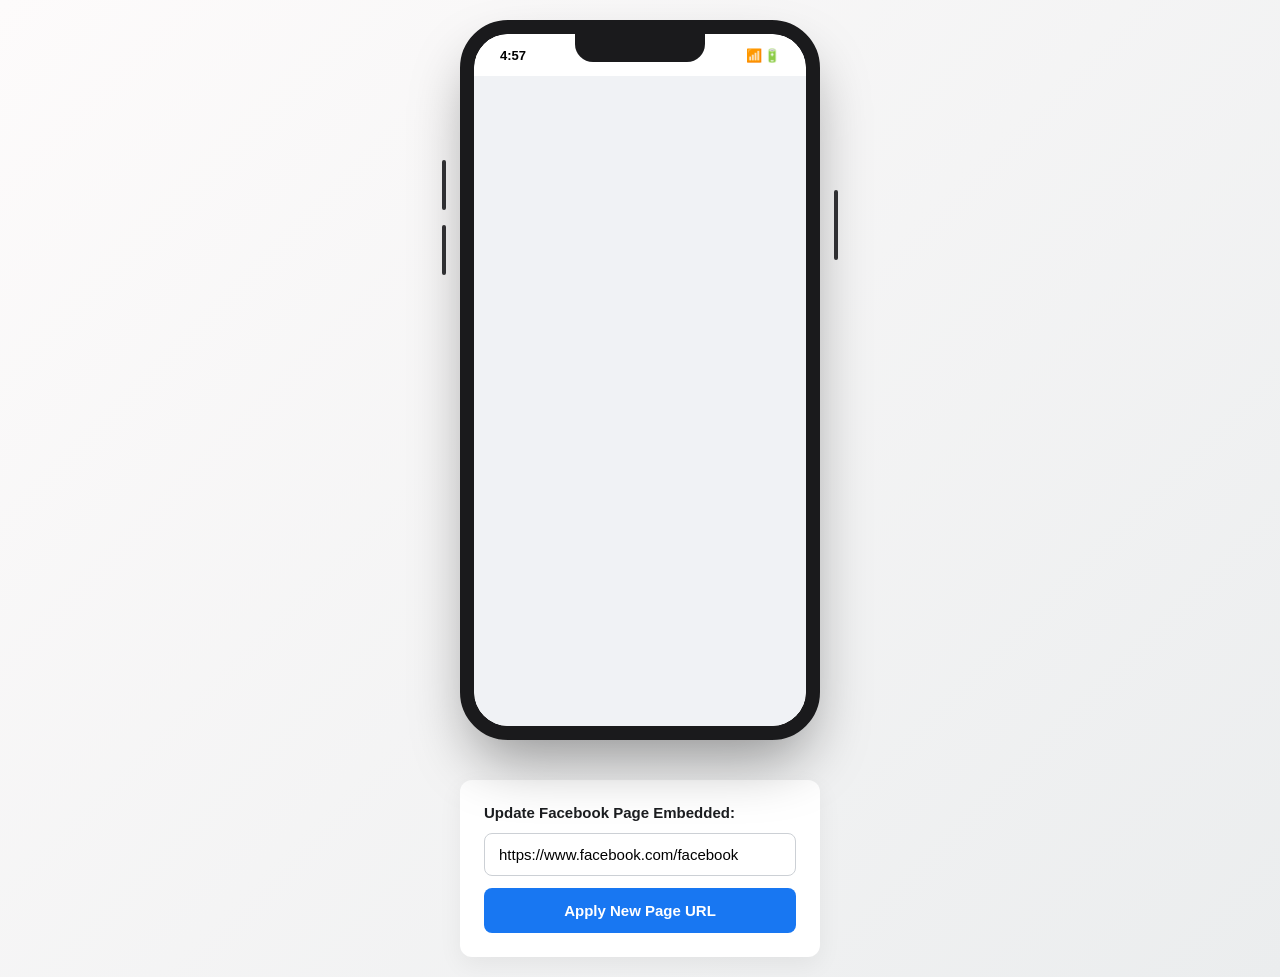
<file: facebook-smartphone-mockup.html>
<!DOCTYPE html>
<html lang="en">
<head>
    <meta charset="UTF-8">
    <meta name="viewport" content="width=device-width, initial-scale=1.0">
    <title>Responsive Smartphone Mockup with Facebook Feed</title>
    <style>
        /* =========================================
           CSS Reset and Base Styles 
           ========================================= */
        * {
            box-sizing: border-box;
            margin: 0;
            padding: 0;
        }

        body {
            /* Flex layout to center the component vertically and horizontally */
            display: flex;
            flex-direction: column;
            justify-content: center;
            align-items: center;
            min-height: 100vh;
            background: linear-gradient(135deg, #fdfbfb 0%, #ebedee 100%); /* Clean modern backdrop */
            font-family: -apple-system, BlinkMacSystemFont, "Segoe UI", Roboto, Helvetica, Arial, sans-serif;
            padding: 20px;
        }

        /* =========================================
           Smartphone Mockup Hardware CSS
           ========================================= */

        .phone-wrapper {
            position: relative;
            width: 360px; /* Base width */
            height: 720px; /* Base height */
            /* Responsive: shrinks down on smaller screens */
            max-width: 100%;
            max-height: 90vh;
            display: flex;
            justify-content: center;
            align-items: center;
        }

        /* The Phone Bezel / Frame */
        .phone-frame {
            position: relative;
            width: 100%;
            height: 100%;
            background-color: #1a1a1c; /* Deep black chassis color */
            border-radius: 48px; /* Smooth rounded corners */
            border: 14px solid #1a1a1c; /* Outer thick bezel */
            /* Advanced shadows for 3D realism */
            box-shadow: 
                0 30px 60px -12px rgba(0, 0, 0, 0.4), 
                inset 0 0 5px rgba(255, 255, 255, 0.3), 
                inset 0 0 10px rgba(0, 0, 0, 0.8);
            z-index: 1;
            /* Ensures internal content doesn't overflow outside the rounded bezel */
            overflow: hidden; 
        }

        /* Simulated Notch (Dynamic Island or Camera array) */
        .phone-notch {
            position: absolute;
            top: 0;
            left: 50%;
            transform: translateX(-50%);
            width: 130px;
            height: 28px;
            background-color: #1a1a1c;
            border-bottom-left-radius: 18px;
            border-bottom-right-radius: 18px;
            z-index: 10;
        }

        /* Volume and Power Buttons simulation using pseudo elements */
        .hardware-buttons::before,
        .hardware-buttons::after {
            content: '';
            position: absolute;
            background-color: #333336; /* Button color */
            border-radius: 3px;
            z-index: -1;
        }

        /* Volume Up / Down Buttons (Left Side) */
        .hardware-buttons::before {
            left: -18px;
            top: 140px;
            width: 4px;
            height: 50px;
            /* We use box-shadow to mirror the button to create a second volume button below it */
            box-shadow: 0 65px 0 0 #333336; 
        }

        /* Power Button (Right Side) */
        .hardware-buttons::after {
            right: -18px;
            top: 170px;
            width: 4px;
            height: 70px;
        }

        /* =========================================
           Smartphone Screen Layer CSS
           ========================================= */

        .phone-screen {
            position: relative;
            width: 100%;
            height: 100%;
            background-color: #ffffff;
            border-radius: 34px; /* Slightly less than the outer frame to nest correctly */
            overflow: hidden; /* Clips scrolling completely inside the screen bounds */
            display: flex;
            flex-direction: column;
        }

        /* Top Status Bar (Time, Wifi, Battery simulation) */
        .status-bar {
            height: 42px;
            background: #ffffff;
            display: flex;
            justify-content: space-between;
            align-items: center;
            padding: 0 24px;
            font-size: 13px;
            font-weight: 600;
            color: #000;
            z-index: 5;
            flex-shrink: 0; /* Important: keeps status bar fixed */
        }

        /* Scrollable area inside the phone (This is what actually scrolls) */
        .scrollable-content {
            flex: 1;
            width: 100%;
            overflow-y: auto;
            /* Native momentum scroll optimization for mobile browsers */
            -webkit-overflow-scrolling: touch;
            background-color: #f0f2f5; /* Facebook's native background color constraint */
        }

        /* Facebook Iframe Container override */
        .fb-iframe-wrapper {
            width: 100%;
            display: flex;
            justify-content: center;
        }

        .fb-iframe-wrapper iframe {
            border: none;
            width: 100%;
            /* Fixed large height so it scrolls within the parent .scrollable-content */
            height: 1000px !important; 
        }

        /* =========================================
           Controls interface (Outside the phone)
           ========================================= */

        .config-panel {
            margin-top: 40px;
            background: white;
            padding: 24px;
            border-radius: 12px;
            box-shadow: 0 8px 24px rgba(0,0,0,0.06);
            display: flex;
            flex-direction: column;
            gap: 12px;
            width: 360px;
            max-width: 100%;
        }

        .config-panel label {
            font-size: 15px;
            font-weight: 600;
            color: #1c1e21;
        }

        .config-panel input {
            padding: 12px 14px;
            border: 1.5px solid #ccd0d5;
            border-radius: 8px;
            font-size: 15px;
            outline: none;
            transition: border-color 0.2s ease;
        }

        .config-panel input:focus {
            border-color: #1877F2;
        }

        .config-panel button {
            background-color: #1877F2; /* Facebook Blue */
            color: white;
            border: none;
            padding: 14px;
            border-radius: 8px;
            font-size: 15px;
            font-weight: bold;
            cursor: pointer;
            transition: background-color 0.2s ease, transform 0.1s ease;
        }

        .config-panel button:hover {
            background-color: #166fe5;
        }
        
        .config-panel button:active {
            transform: scale(0.98);
        }

    </style>
</head>
<body>

    <!-- Smartphone Structure Start -->
    <div class="phone-wrapper">
        <div class="hardware-buttons"></div>
        
        <div class="phone-frame">
            <!-- Simulated Notch -->
            <div class="phone-notch"></div>
            
            <div class="phone-screen">
                <!-- Status bar with dynamic clock -->
                <div class="status-bar">
                    <span id="clock" style="margin-left: 2px;">9:41</span>
                    <!-- Simple icons representation -->
                    <span style="letter-spacing: 2px;">📶🔋</span>
                </div>
                
                <!-- Internal Component bounds that scroll -->
                <div class="scrollable-content" id="fbContainer">
                    <div class="fb-iframe-wrapper">
                        <!-- Facebook Page Plugin Iframe initially embedded -->
                        <iframe id="fbIframe"
                            src="https://www.facebook.com/plugins/page.php?href=https%3A%2F%2Fwww.facebook.com%2Ffacebook&tabs=timeline&width=332&height=1000&small_header=false&adapt_container_width=true&hide_cover=false&show_facepile=true" 
                            scrolling="no" 
                            allowfullscreen="true" 
                            allow="autoplay; clipboard-write; encrypted-media; picture-in-picture; web-share">
                        </iframe>
                    </div>
                </div>
            </div>
        </div>
    </div>
    <!-- Smartphone Structure End -->

    <!-- URL Controller to easily swap Facebook Pages -->
    <div class="config-panel">
        <label for="fbUrlInput">Update Facebook Page Embedded:</label>
        <input type="text" id="fbUrlInput" value="https://www.facebook.com/facebook" placeholder="E.g., https://www.facebook.com/zuck">
        <button onclick="updateFbPlugin()">Apply New Page URL</button>
    </div>

    <!-- JavaScript block -->
    <script>
        // Set real local time for the status bar clock to increase realism
        function updateClock() {
            const now = new Date();
            let hours = now.getHours();
            let minutes = now.getMinutes();
            // Format 12-hour
            hours = hours % 12;
            hours = hours ? hours : 12; 
            minutes = minutes < 10 ? '0' + minutes : minutes;
            document.getElementById('clock').innerText = hours + ':' + minutes;
        }
        
        // Initial call and set interval to update every minute
        updateClock(); 
        setInterval(updateClock, 60000);

        // Core logic to refresh the Facebook iframe source when user updates the url
        function updateFbPlugin() {
            const fbUrl = document.getElementById('fbUrlInput').value.trim();
            const iframe = document.getElementById('fbIframe');
            
            if (!fbUrl) {
                alert('Please enter a valid page URL.');
                return;
            }

            // Correctly encode component to be safe as a URL Query Parameter
            const encodedUrl = encodeURIComponent(fbUrl);
            
            // Build the URL applying the user's custom page href, matching fixed width 332 and tall 1000 height params
            const newSrc = `https://www.facebook.com/plugins/page.php?href=${encodedUrl}&tabs=timeline&width=332&height=1000&small_header=false&adapt_container_width=true&hide_cover=false&show_facepile=true`;
            
            // Reassign iframe src to trigger reload with new content
            iframe.src = newSrc;
        }
    </script>
</body>
</html>
</file>
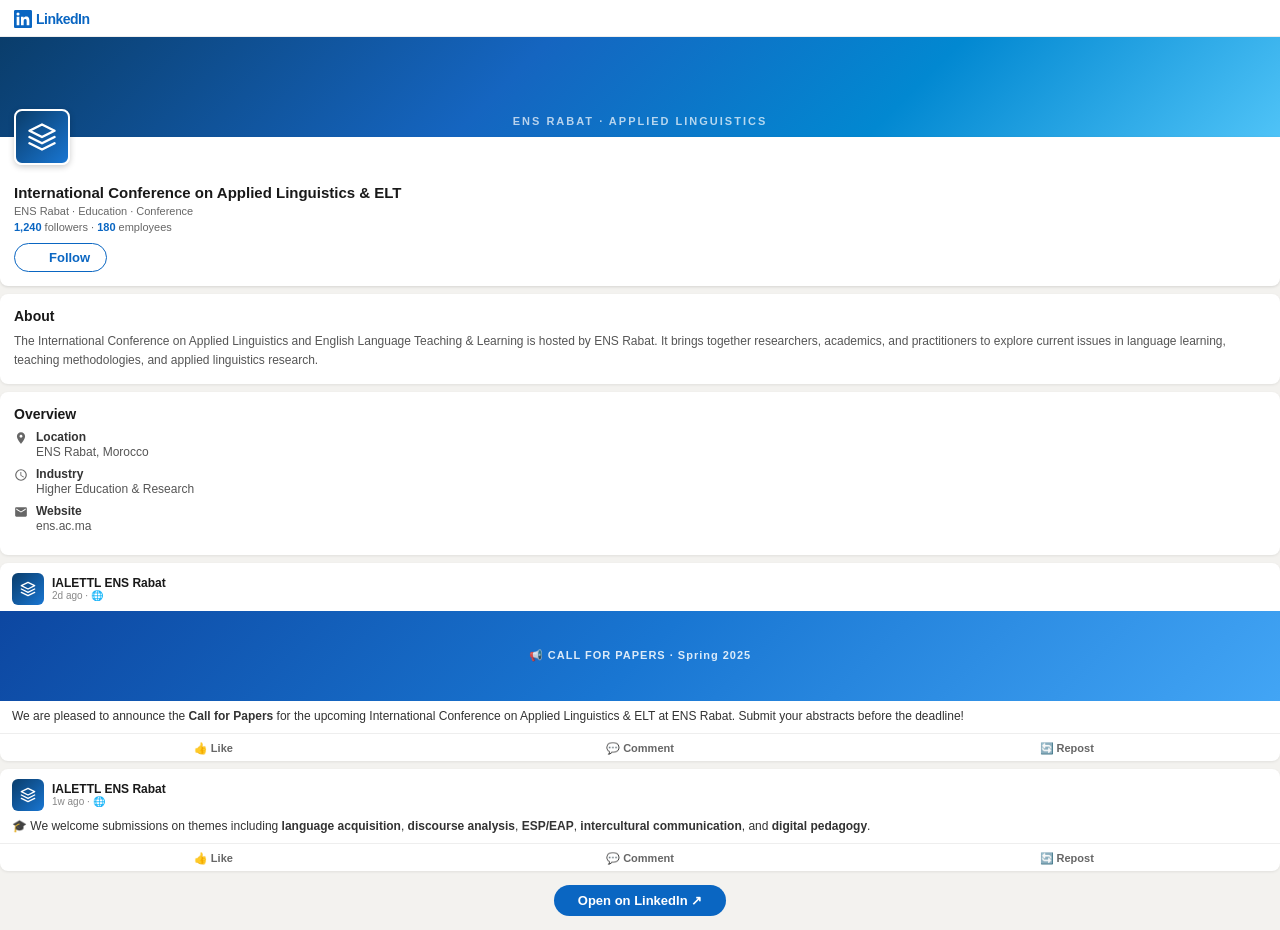
<file: public/linkedin-profile.html>
<!DOCTYPE html>
<html lang="en">
<head>
<meta charset="UTF-8"/>
<meta name="viewport" content="width=device-width, initial-scale=1.0"/>
<title>LinkedIn – IALETTL ENS Rabat</title>
<style>
  * { box-sizing: border-box; margin: 0; padding: 0; }
  body { font-family: -apple-system, BlinkMacSystemFont, 'Segoe UI', sans-serif; background: #f3f2ef; color: #191919; font-size: 14px; }

  /* ── Banner ── */
  .banner {
    width: 100%;
    height: 100px;
    background: linear-gradient(135deg, #0a3d6b 0%, #1565c0 40%, #0288d1 70%, #4fc3f7 100%);
    position: relative;
    display: flex;
    align-items: flex-end;
    justify-content: center;
    padding-bottom: 10px;
  }
  .banner-text {
    color: rgba(255,255,255,0.7);
    font-size: 11px;
    letter-spacing: 2px;
    text-transform: uppercase;
    font-weight: 600;
  }

  /* ── Card ── */
  .card {
    background: #fff;
    border-radius: 0 0 8px 8px;
    padding: 0 14px 14px;
    position: relative;
    box-shadow: 0 1px 3px rgba(0,0,0,0.12);
    margin-bottom: 8px;
  }

  /* ── Logo ── */
  .logo-wrap {
    position: relative;
    top: -28px;
    margin-bottom: -14px;
  }
  .logo {
    width: 56px;
    height: 56px;
    border-radius: 8px;
    border: 2px solid #fff;
    background: linear-gradient(135deg, #0a3d6b, #1976d2);
    display: flex;
    align-items: center;
    justify-content: center;
    box-shadow: 0 2px 6px rgba(0,0,0,0.2);
  }
  .logo svg { width: 30px; height: 30px; }

  .company-name {
    font-size: 15px;
    font-weight: 700;
    color: #191919;
    margin-top: 4px;
    line-height: 1.3;
  }
  .company-sub {
    font-size: 11px;
    color: #666;
    margin-top: 2px;
  }
  .followers {
    font-size: 11px;
    color: #666;
    margin-top: 4px;
  }
  .followers span { color: #0a66c2; font-weight: 600; }

  .btn-follow {
    display: inline-flex;
    align-items: center;
    gap: 5px;
    margin-top: 10px;
    padding: 6px 16px;
    border: 1.5px solid #0a66c2;
    border-radius: 20px;
    color: #0a66c2;
    font-size: 13px;
    font-weight: 700;
    background: transparent;
    cursor: pointer;
    text-decoration: none;
  }
  .btn-follow:hover { background: #e8f0fe; }

  /* ── About ── */
  .section {
    background: #fff;
    border-radius: 8px;
    padding: 14px;
    margin-bottom: 8px;
    box-shadow: 0 1px 3px rgba(0,0,0,0.08);
  }
  .section h3 {
    font-size: 14px;
    font-weight: 700;
    margin-bottom: 8px;
    color: #191919;
  }
  .section p {
    font-size: 12px;
    color: #555;
    line-height: 1.6;
  }

  /* ── Posts ── */
  .post {
    background: #fff;
    border-radius: 8px;
    margin-bottom: 8px;
    box-shadow: 0 1px 3px rgba(0,0,0,0.08);
    overflow: hidden;
  }
  .post-header {
    display: flex;
    align-items: center;
    gap: 8px;
    padding: 10px 12px 6px;
  }
  .post-avatar {
    width: 32px; height: 32px;
    border-radius: 6px;
    background: linear-gradient(135deg, #0a3d6b, #1976d2);
    display: flex; align-items: center; justify-content: center;
    flex-shrink: 0;
  }
  .post-avatar svg { width: 16px; height: 16px; }
  .post-meta { flex: 1; }
  .post-meta .name { font-size: 12px; font-weight: 700; color: #191919; }
  .post-meta .time { font-size: 10px; color: #888; }
  .post-body { padding: 0 12px 8px; font-size: 12px; color: #333; line-height: 1.5; }
  .post-img {
    width: 100%;
    height: 90px;
    background: linear-gradient(135deg, #0d47a1, #1976d2, #42a5f5);
    display: flex;
    align-items: center;
    justify-content: center;
    font-size: 11px;
    color: rgba(255,255,255,0.85);
    font-weight: 600;
    letter-spacing: 1px;
    margin-bottom: 6px;
  }
  .post-actions {
    display: flex;
    gap: 0;
    border-top: 1px solid #eee;
    padding: 4px 0 2px;
  }
  .post-action {
    flex: 1;
    text-align: center;
    font-size: 11px;
    color: #666;
    padding: 4px 0;
    cursor: pointer;
    font-weight: 600;
  }
  .post-action:hover { color: #0a66c2; background: #f0f6ff; border-radius: 4px; }

  /* ── Info rows ── */
  .info-row {
    display: flex;
    align-items: flex-start;
    gap: 8px;
    margin-bottom: 8px;
    font-size: 12px;
    color: #555;
  }
  .info-row svg { width: 14px; height: 14px; flex-shrink: 0; margin-top: 1px; fill: #666; }
  .info-label { font-weight: 600; color: #333; display: block; margin-bottom: 1px; }

  .li-logo { display:flex; align-items:center; gap:4px; padding: 10px 14px 8px; background:#fff; border-bottom: 1px solid #eee; }
  .li-logo span { font-size:14px; font-weight:700; color:#0a66c2; letter-spacing: -0.5px; }

  .visit-btn-wrap { text-align: center; padding: 6px 14px 14px; }
  .visit-btn {
    display: inline-block;
    background: #0a66c2;
    color: #fff;
    border-radius: 20px;
    padding: 8px 24px;
    font-size: 13px;
    font-weight: 700;
    text-decoration: none;
  }
</style>
</head>
<body>

<!-- LinkedIn top bar -->
<div class="li-logo">
  <svg xmlns="http://www.w3.org/2000/svg" width="18" height="18" viewBox="0 0 24 24" fill="#0A66C2"><path d="M20.447 20.452h-3.554v-5.569c0-1.328-.027-3.037-1.852-3.037-1.853 0-2.136 1.445-2.136 2.939v5.667H9.351V9h3.414v1.561h.046c.477-.9 1.637-1.85 3.37-1.85 3.601 0 4.267 2.37 4.267 5.455v6.286zM5.337 7.433a2.062 2.062 0 0 1-2.063-2.065 2.064 2.064 0 1 1 2.063 2.065zm1.782 13.019H3.555V9h3.564v11.452zM22.225 0H1.771C.792 0 0 .774 0 1.729v20.542C0 23.227.792 24 1.771 24h20.451C23.2 24 24 23.227 24 22.271V1.729C24 .774 23.2 0 22.222 0h.003z"/></svg>
  <span>LinkedIn</span>
</div>

<!-- Banner -->
<div class="banner">
  <div class="banner-text">ENS Rabat · Applied Linguistics</div>
</div>

<!-- Profile card -->
<div class="card">
  <div class="logo-wrap">
    <div class="logo">
      <svg viewBox="0 0 24 24" fill="none" xmlns="http://www.w3.org/2000/svg">
        <path d="M12 2L2 7l10 5 10-5-10-5zM2 17l10 5 10-5M2 12l10 5 10-5" stroke="#fff" stroke-width="2" stroke-linecap="round" stroke-linejoin="round"/>
      </svg>
    </div>
  </div>
  <div class="company-name">International Conference on Applied Linguistics & ELT</div>
  <div class="company-sub">ENS Rabat · Education · Conference</div>
  <div class="followers"><span>1,240</span> followers · <span>180</span> employees</div>
  <a class="btn-follow" href="https://www.linkedin.com/company/international-conference-on-applied-linguistics-and-english-language-teaching-learning-ens-rabat" target="_blank">
    <svg xmlns="http://www.w3.org/2000/svg" width="13" height="13" viewBox="0 0 24 24" fill="#0a66c2"><path d="M12 5v14M5 12h14"/></svg>
    Follow
  </a>
</div>

<!-- About -->
<div class="section">
  <h3>About</h3>
  <p>The International Conference on Applied Linguistics and English Language Teaching & Learning is hosted by ENS Rabat. It brings together researchers, academics, and practitioners to explore current issues in language learning, teaching methodologies, and applied linguistics research.</p>
</div>

<!-- Info -->
<div class="section">
  <h3>Overview</h3>
  <div class="info-row">
    <svg viewBox="0 0 24 24" xmlns="http://www.w3.org/2000/svg"><path d="M12 2C8.13 2 5 5.13 5 9c0 5.25 7 13 7 13s7-7.75 7-13c0-3.87-3.13-7-7-7zm0 9.5c-1.38 0-2.5-1.12-2.5-2.5s1.12-2.5 2.5-2.5 2.5 1.12 2.5 2.5-1.12 2.5-2.5 2.5z"/></svg>
    <div><span class="info-label">Location</span>ENS Rabat, Morocco</div>
  </div>
  <div class="info-row">
    <svg viewBox="0 0 24 24" xmlns="http://www.w3.org/2000/svg"><path d="M12 2a10 10 0 1 0 0 20A10 10 0 0 0 12 2zm0 18a8 8 0 1 1 0-16 8 8 0 0 1 0 16zm.5-13H11v6l5.25 3.15.75-1.23-4.5-2.67V7z"/></svg>
    <div><span class="info-label">Industry</span>Higher Education &amp; Research</div>
  </div>
  <div class="info-row">
    <svg viewBox="0 0 24 24" xmlns="http://www.w3.org/2000/svg"><path d="M20 4H4c-1.1 0-2 .9-2 2v12c0 1.1.9 2 2 2h16c1.1 0 2-.9 2-2V6c0-1.1-.9-2-2-2zm0 4-8 5-8-5V6l8 5 8-5v2z"/></svg>
    <div><span class="info-label">Website</span>ens.ac.ma</div>
  </div>
</div>

<!-- Post 1 -->
<div class="post">
  <div class="post-header">
    <div class="post-avatar">
      <svg viewBox="0 0 24 24" fill="none"><path d="M12 2L2 7l10 5 10-5-10-5zM2 17l10 5 10-5M2 12l10 5 10-5" stroke="#fff" stroke-width="2" stroke-linecap="round" stroke-linejoin="round"/></svg>
    </div>
    <div class="post-meta">
      <div class="name">IALETTL ENS Rabat</div>
      <div class="time">2d ago · 🌐</div>
    </div>
  </div>
  <div class="post-img">📢 CALL FOR PAPERS · Spring 2025</div>
  <div class="post-body">
    We are pleased to announce the <b>Call for Papers</b> for the upcoming International Conference on Applied Linguistics & ELT at ENS Rabat. Submit your abstracts before the deadline!
  </div>
  <div class="post-actions">
    <div class="post-action">👍 Like</div>
    <div class="post-action">💬 Comment</div>
    <div class="post-action">🔄 Repost</div>
  </div>
</div>

<!-- Post 2 -->
<div class="post">
  <div class="post-header">
    <div class="post-avatar">
      <svg viewBox="0 0 24 24" fill="none"><path d="M12 2L2 7l10 5 10-5-10-5zM2 17l10 5 10-5M2 12l10 5 10-5" stroke="#fff" stroke-width="2" stroke-linecap="round" stroke-linejoin="round"/></svg>
    </div>
    <div class="post-meta">
      <div class="name">IALETTL ENS Rabat</div>
      <div class="time">1w ago · 🌐</div>
    </div>
  </div>
  <div class="post-body">
    🎓 We welcome submissions on themes including <b>language acquisition</b>, <b>discourse analysis</b>, <b>ESP/EAP</b>, <b>intercultural communication</b>, and <b>digital pedagogy</b>.
  </div>
  <div class="post-actions">
    <div class="post-action">👍 Like</div>
    <div class="post-action">💬 Comment</div>
    <div class="post-action">🔄 Repost</div>
  </div>
</div>

<!-- Visit button -->
<div class="visit-btn-wrap">
  <a class="visit-btn" href="https://www.linkedin.com/company/international-conference-on-applied-linguistics-and-english-language-teaching-learning-ens-rabat?trk=blended-typeahead" target="_blank">Open on LinkedIn ↗</a>
</div>

</body>
</html>
</file>
